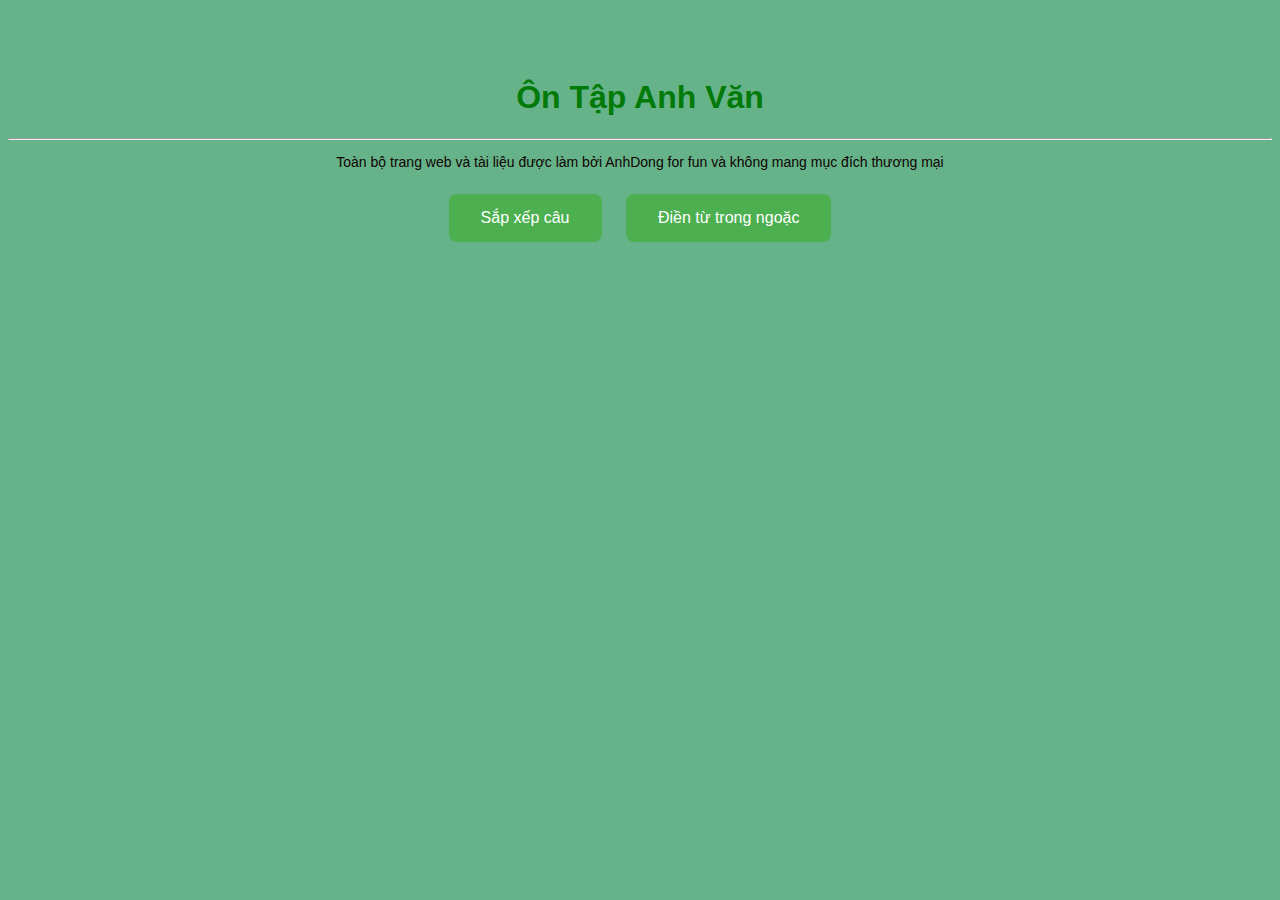
<file: index.html>
<!DOCTYPE html>
<html lang="en">
  <head>
    <meta charset="UTF-8" />
    <meta name="viewport" content="width=device-width, initial-scale=1.0" />
    <title>Ôn tập Anh Văn</title>
    <link rel="stylesheet" href="index.css" />
  </head>
  <body>
    <h1>Ôn Tập Anh Văn</h1>
    <hr />
    <p>
      Toàn bộ trang web và tài liệu được làm bởi AnhDong for fun và không mang
      mục đích thương mại
    </p>
    <button onclick="location.href='./sapxep.html'">Sắp xếp câu</button>
    <button onclick="location.href='./dientu.html'">Điền từ trong ngoặc</button>
    <br />
  </body>
</html>
</file>
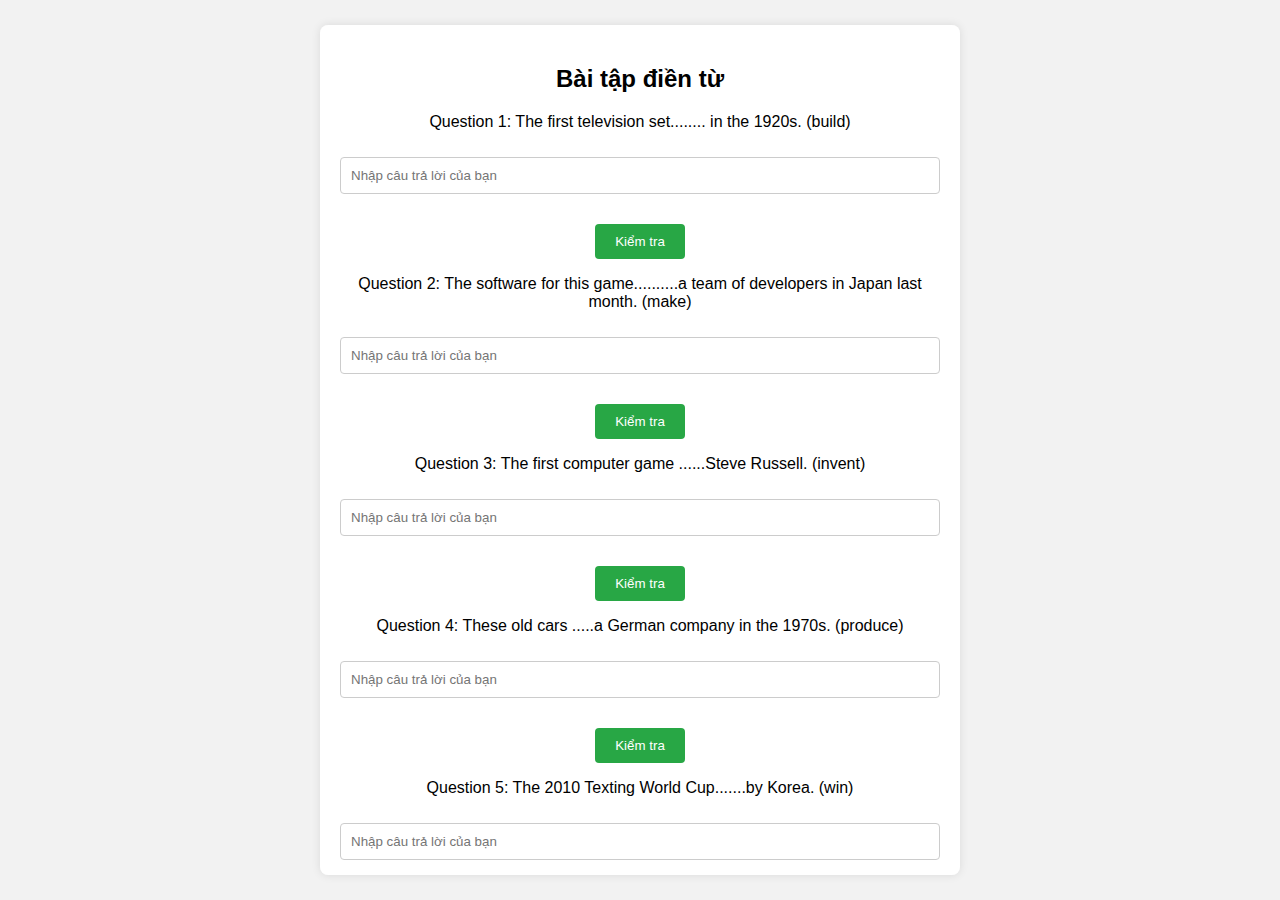
<file: dientu.html>
<!DOCTYPE html>
<html lang="vi">
  <head>
    <meta charset="UTF-8" />
    <meta name="viewport" content="width=device-width, initial-scale=1.0" />
    <title>Bài tập điền từ</title>
    <link rel="stylesheet" href="styles.css" />
  </head>
  <body>
    <div class="container">
      <h2>Bài tập điền từ</h2>
      <div id="quiz-container"></div>
    </div>
    <script src="dientu.js"></script>
  </body>
</html>
</file>
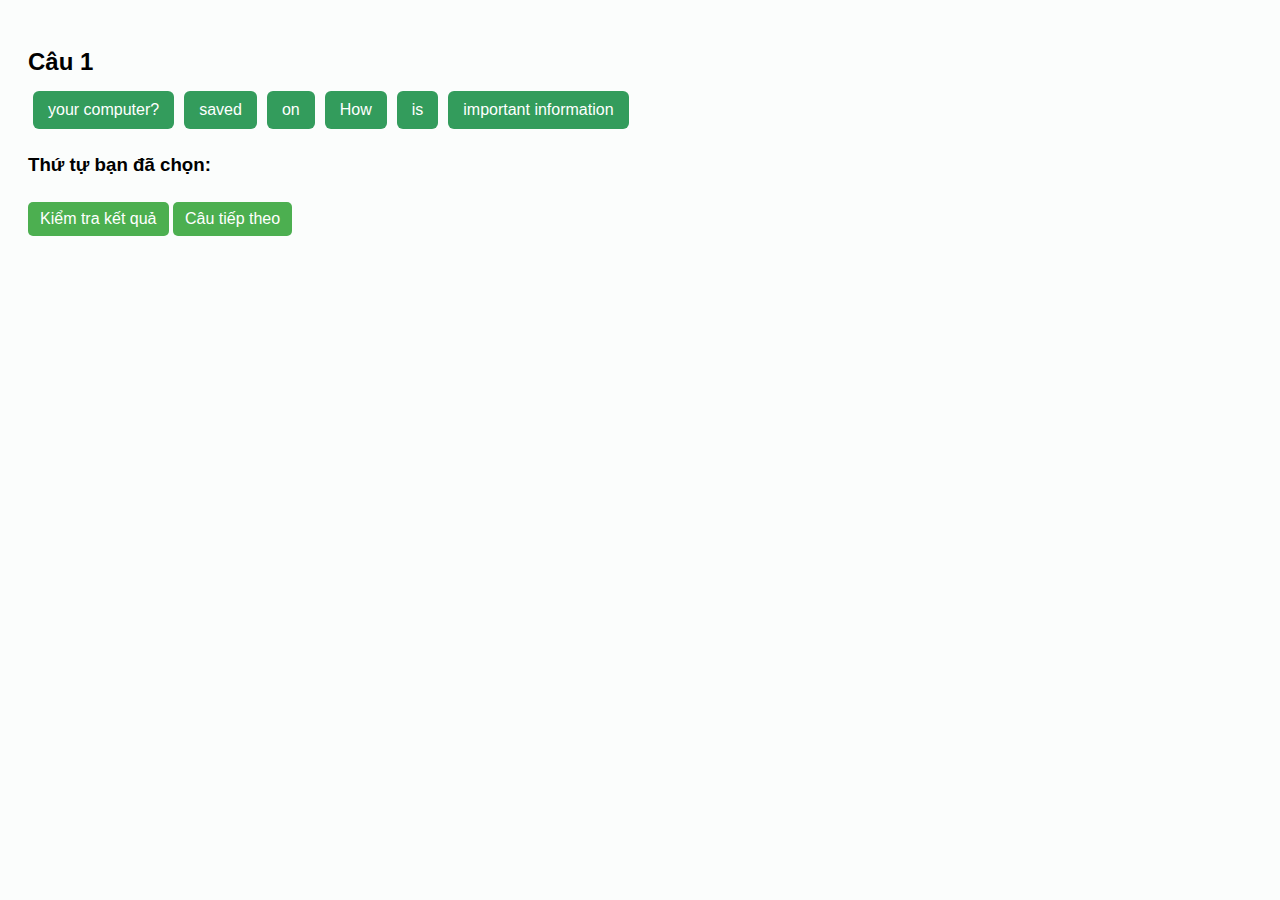
<file: sapxep.html>
<!DOCTYPE html>
<html lang="vi">
  <head>
    <meta charset="UTF-8" />
    <title>Bài tập sắp xếp câu</title>
    <link rel="stylesheet" href="web.css" />
  </head>
  <body>
    <h2 id="questionTitle">Câu hỏi:</h2>

    <div id="choices"></div>

    <h3>Thứ tự bạn đã chọn:</h3>
    <ul id="answerList"></ul>

    <button onclick="checkAnswer()">Kiểm tra kết quả</button>
    <button onclick="nextQuestion()">Câu tiếp theo</button>

    <p id="result"></p>

    <script src="web.js"></script>
  </body>
</html>
</file>
<file: index.css>
body {
  font-family: Arial, Helvetica, sans-serif, sans-serif;
  background-color: #66b389;
  text-align: center;
  padding-top: 50px;
}

h1 {
  color: #027a08;
}

p {
  font-size: 14px;
  color: #0f0404;
}

button {
  background-color: #4caf50; /* Màu nền xanh lá */
  border: none;
  color: white; /* Màu chữ trắng */
  padding: 15px 32px; /* Kích thước nút */
  text-align: center;
  text-decoration: none;
  display: inline-block;
  font-size: 16px;
  margin: 10px; /* Khoảng cách giữa các nút */
  cursor: pointer;
  border-radius: 8px; /* Bo tròn góc */
  transition-duration: 0.4s; /* Hiệu ứng chuyển đổi */
}

button:hover {
  background-color: #45a049; /* Màu nền khi di chuột vào */
}
</file>
<file: styles.css>
body {
  font-family: Arial, sans-serif;
  background-color: #f2f2f2;
  display: flex;
  justify-content: center;
  align-items: center;
  height: 100vh;
  margin: 0;
}

.container {
  background-color: #fff;
  padding: 20px;
  border-radius: 8px;
  box-shadow: 0 0 10px rgba(0, 0, 0, 0.1);
  text-align: center;
  width: 80%;
  max-width: 600px;
  overflow-y: auto;
  max-height: 90vh;
}

input[type="text"] {
  width: calc(100% - 22px);
  padding: 10px;
  margin: 10px 0;
  border: 1px solid #ccc;
  border-radius: 4px;
}

button {
  padding: 10px 20px;
  border: none;
  background-color: #28a745;
  color: #fff;
  border-radius: 4px;
  cursor: pointer;
  margin-top: 20px;
}

button:hover {
  background-color: #218838;
}

#result {
  margin-top: 15px;
  font-weight: bold;
}
.feedback {
  font-weight: bold;
  margin-top: 5px;
}
</file>
<file: web.css>
body {
  font-family: Arial, sans-serif;
  padding: 20px;
  background-color: #fbfdfc;
}

h2,
h3 {
  margin-bottom: 10px;
}

#choices {
  margin-bottom: 20px;
}

.choice {
  display: inline-block;
  margin: 5px;
  padding: 10px 15px;
  border: none;
  border-radius: 6px;
  background-color: #339c5c;
  cursor: pointer;
  font-size: 16px;
  transition: background-color 0.2s;
}

.choice:hover {
  background-color: #449668;
}

ul {
  list-style: none;
  padding: 0;
  max-width: 400px;
}

li {
  background-color: #f0f0f0;
  margin: 5px 0;
  padding: 10px;
  border-radius: 8px;
}

button {
  margin-top: 10px;
  padding: 8px 12px;
  font-size: 16px;
  cursor: pointer;
  border: none;
  background-color: #4caf50;
  color: white;
  border-radius: 5px;
}

#result {
  margin-top: 10px;
  font-weight: bold;
}
</file>
